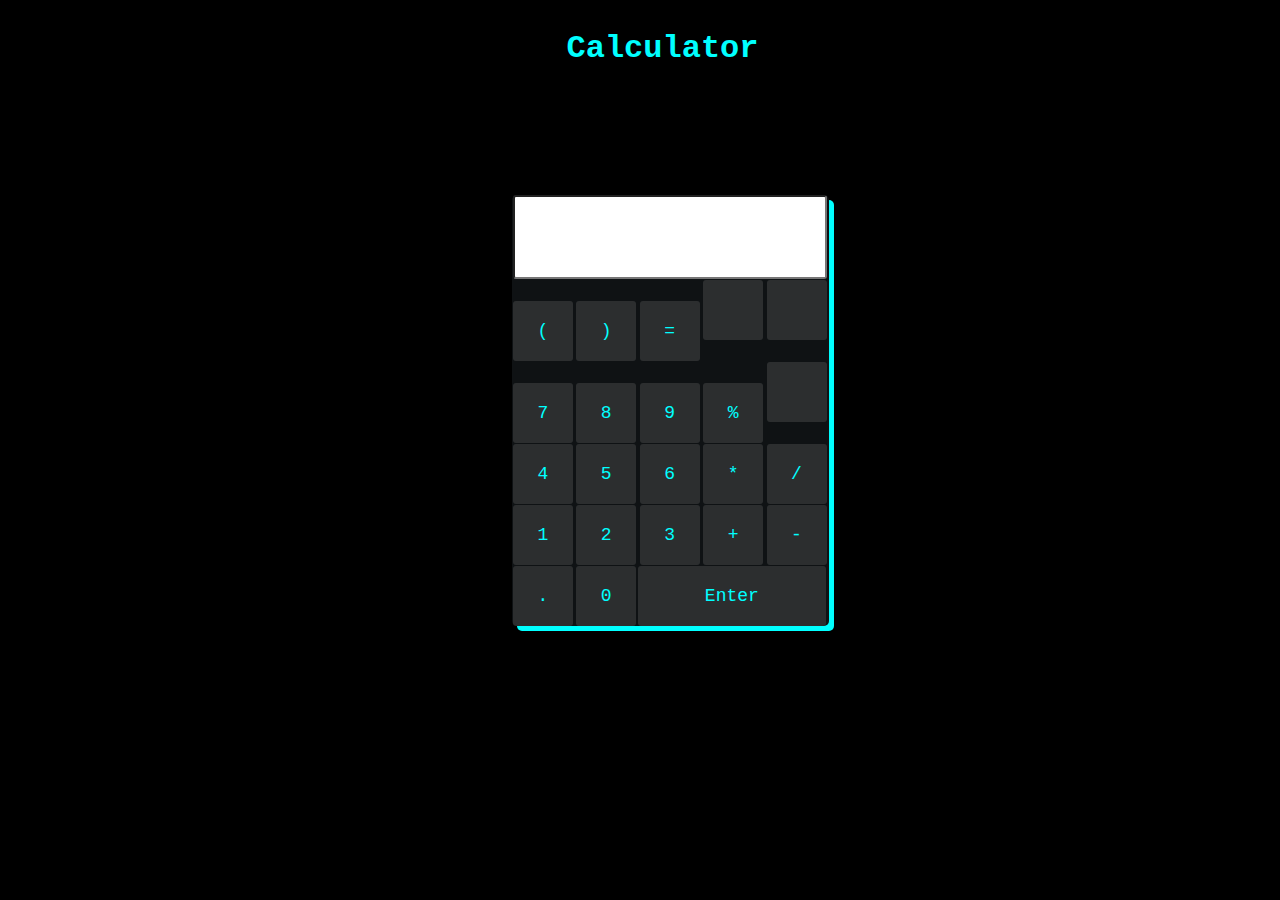
<file: task2/index.html>
<!DOCTYPE html>
<html>
<head>
    <meta name="viewport" content="width=device-width,initial-scale=1.0">
    <title>Calculator</title>
    <link rel="icon" href="https://media.wired.com/photos/5c83066025da7204699767c7/16:9/w_2400,h_1350,c_limit/calculator-1470.jpg">
    <link rel="stylesheet" href="styles.css">
    <link rel="stylesheet" href="https://pro.fontawesome.com/releases/v5.10.0/css/all.css" integrity="sha384-AYmEC3Yw5cVb3ZcuHtOA93w35dYTsvhLPVnYs9eStHfGJvOvKxVfELGroGkvsg+p" crossorigin="anonymous"/>
    <script src="script.js"></script>

</head>


<body onload="feat()">
<div class="container">
<h1>Calculator</h1>

</div>



<div class="calc">
    <input class="entryfield" id="ent" type="text"><br>
    <button class="cbtn" onclick="disp('(')">(</button>
    <button class="cbtn" onclick="disp(')')">)</button>
    <button class="cbtn" onclick="calc()">=</button>
    <button class="cbtn" onclick="del()"><i class="fas fa-trash"></i></button>
    <button class="cbtn" onclick="clrscr()"><i class="fas fa-backspace"></i></button><br>
    <button class="cbtn" onclick="disp('7')">7</button>
    <button class="cbtn" onclick="disp('8')">8</button>
    <button class="cbtn" onclick="disp('9')">9</button>
    <button class="cbtn" onclick="disp('%')">%</button>
    <button class="cbtn" onclick="srt()"><i class="far fa-square-root"></i></button>
    <br>
    <button class="cbtn" onclick="disp('4')">4</button>
    <button class="cbtn" onclick="disp('5')">5</button>
    <button class="cbtn" onclick="disp('6')">6</button>
    <button class="cbtn" onclick="disp('*')">*</button>
    <button class="cbtn" onclick="disp('/')">/</button>
    <br>
    <button class="cbtn" onclick="disp('1')">1</button>
    <button class="cbtn" onclick="disp('2')">2</button>
    <button class="cbtn" onclick="disp('3')">3</button>
    <button class="cbtn" onclick="disp('+')">+</button>
    <button class="cbtn" onclick="disp('-')">-</button>
    <br>
    <button class="cbtn" onclick="disp('.')">.</button>
    <button class="cbtn" onclick="disp('0')">0</button>
    <button class="ebtn" onclick="calc()">Enter</button>


</div>
 

</body>
</html>
</file>
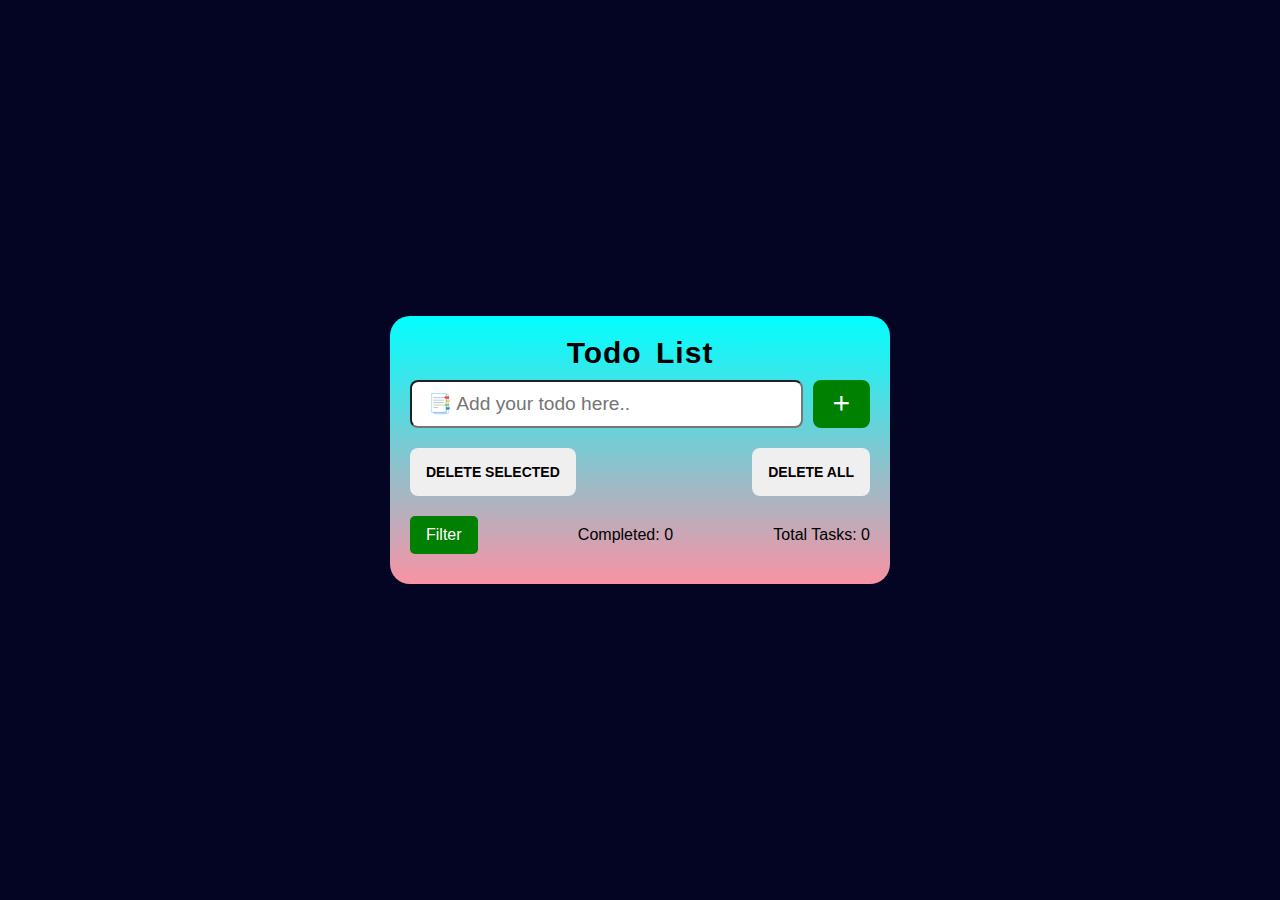
<file: task3/index.html>
<!DOCTYPE html>
<html lang="en" data-theme="bumblebee">

<head>
    <meta charset="UTF-8">
    <meta http-equiv="X-UA-Compatible" content="IE=edge">
    <meta name="viewport" content="width=device-width, initial-scale=1.0">
    <!-- css -->
    <link rel="stylesheet" href="style.css">
    <!--Icons-->
    <link href='https://unpkg.com/boxicons@2.1.2/css/boxicons.min.css' rel='stylesheet'>
    <link rel="icon" type="image/x-icon" href="to do.png">

    <title>Todolist</title>
</head>

<body>

    <!-- main todo container -->
    <div class="container">
        <!-- header that has input and add button -->
        <header>
            <h1>Todo List</h1>

            <div class="input-section">
                <input id="todo-input" type="text" placeholder="📑 Add your todo here.."
                    class="input w-full max-w-xs" />
                <button id="add-button" class="btn btn-add ">
                    <i class="bx bx-plus bx-sm"></i>
                </button>
            </div>
        </header>

        <!-- delete buttons -->

        <div class="todos-filter">

            <button id="delete-selected" class="btn btn-ghost delete-selected-btn">
                Delete Selected
            </button>
            <button id="delete-all" class="btn btn-ghost delete-all-btn">
                Delete All
            </button>
        </div>


        <!-- this is the dynamic content which dds ups all the todos -->
        <ul id="all-todos" class="todos-list">

        </ul>


        <!-- dropdown throgh which we can apply filters -->
        <div class="filters">
            <div class="dropdown">
                <button class="dropbtn">Filter</button>
                <div class="dropdown-content">
                    <a href="#" id="all">All</a>
                    <a href="#" id="rem">Pending</a>
                    <a href="#" id="com">Completed</a>
                </div>
            </div>

            <!-- value showing completed task and all -->
            <div class="completed-task">
                <p>Completed: <span id="c-count">0</span></p>
            </div>
            <div class="remaining-task">
                <p>Total Tasks: <span id="r-count">0</span></p>
            </div>
        </div>
    </div>

    <!-- JS -->
    <script src="style.js"></script>

</body>

</html>
</file>
<file: task2/styles.css>
*
{
    margin:0;
    padding:0;
    font-family: 'Courier New', Courier, monospace;
}
body{
    background-color: black;
}
h1,h3{
    margin-left:5%;
    color:aqua;
    text-align:center;
    padding-top:10px;

}

h2{
    color: aqua;

}

.container
{
    margin:20px auto;
    padding:0 20px 0 20px;
    max-width:900px;

}
.container2
{
    margin:20px auto;
    padding:0 20px 0 20px;
    max-width:900px;
    display:flex;

}

.btnd
{
    margin:5% 40%;
    display:inline-block;
    background-color: #549DA0;
    border:none;
    border-radius:5px;
    padding:12px;
    cursor:pointer;
    color:black;
    font-size:20px;
    font-weight:300;
    width:250px;

}
.btnd a{
    color:black;
    text-decoration: none;

}
.btnd:hover
{
    background:#468486
}
/* Features starts*/

.feature::before
{
    content:"-";
    color:aqua;
}
.feature
{
    margin-top:5%;
    margin-left:-100%;
    transition: 0.9s ease-in;

}

.feature.active
{
    margin-top:5%;
    margin-left:0;
    width:70%;
    font-size:15px;
    display:inline-block;
    color:aqua;

}
.container2 h2{
    font-weight:300;
    font-size:25px;
}

/* Features ends */




    
/*Calc Part*/
.calc
{
    padding-left:7px;
    margin:10%;
    margin-left:40%;
    background-color: rgb(15, 18, 20);
    width:310px;
    box-shadow:5px 5px aqua;
    border-radius: 5px;
}
.entryfield
{
    border-radius: 3px;
    height:80px;
    width:310px;
    font-size: 20px;
    outline: none;
    margin-left: -2%;
    
}

.cbtn
{
    margin-top:1px;
    margin-left:-2%;
    height:60px;
    width:60px;
    border:none;
    border-radius:3px;
    padding:4px;
    color:aqua;
    background-color: rgba(128, 128, 128, 0.253);
    font-size:18px;

}

.ebtn:hover{
    background-color: rgb(77, 146, 224);
    color:aqua;
}
.ebtn
{
    margin-top:1px;
    margin-left: -8px;
    height:60px;
    width:188px;
    border:none;
    border-radius:3px;
    color:aqua;
    font-size:18px;

    background-color: rgba(128, 128, 128, 0.253);
    padding:4px;
}
.cbtn:hover{
    background-color: rgb(77, 146, 224);
    color:aqua;
}




/*Clac Ends*/

/* Quote Starts*/
blockquote
{
    margin:0;
    padding:0;
    text-align: center;
    color:aqua;
}

blockquote p{
    margin:0 0 5px 0;
    font-size:24px;

}

blockquote cite{
 font-size:16px;
 font-style:italic;

}

blockquote cite::before{
    content:"-";
    margin-right:5px;
}
/* Qoute Ends
*/


/*footer starts*/
footer{
    background:#353535;
    padding:8px 0;
    text-align:center;
    color:#868686;
    font-size:12px;

}


p{
    font-size: 20px;
}

/*footer ends*/
</file>
<file: task3/style.css>
@import url('https://fonts.googleapis.com/css2?family=Poppins:wght@200;300;400;500;600;800;900&display=swap');

/* for whole documents */
* {
    margin: 0;
    padding: 0;
    box-sizing: border-box;
    font-family:'Franklin Gothic Medium', 'Arial Narrow', Arial, sans-serif;
}

/* for hide scroll bar */
::-webkit-scrollbar {
    display: none;
}

body{
    position: relative;
    height: 100vh;
    display: flex;
    justify-content: center;
    align-items: center;
    background-color: rgb(4, 4, 35);
}



.container {
    display: flex;
    align-items: center;
    justify-content: center;
    flex-direction: column;
    margin: 0 400px;
    min-width: 500px;
    max-width: 1000px;
    background-image: linear-gradient(aqua, rgb(249, 146, 164));
    border-radius: 20px;
    padding: 20px;
}
/* header */

.container header {
    display: flex;
    justify-content: center;
    align-items: center;
    flex-direction: column;
    width: 100%;
    margin-bottom: 20px;
}

header h1 {
    font-size: 30px;
    font-weight: bolder;
    margin-bottom: 10px;
    letter-spacing: 1px;
    word-spacing: 5px;
}


/* input-section */

header .input-section {
    width: 100%;
    display: flex;
    flex-direction: row;
    justify-content: space-between;
    align-items: center;
    width: 100%;
    height: 100%;
}

.input-section input {
    margin-right: 10px;
    max-width: 100%;
}
.max-w-xs {
    max-width: 20rem;
}
.w-full {
    width: 100%;
}

.input {
    border-radius: 0.5rem;
    height: 3rem;
    border-width: 2px black solid;
    flex-shrink: 1;
    padding: 0rem 1rem;
    font-size: 1.2rem;
    line-height: 2;
}

/* todofilters */

.todos-filter, .filters {
    display: flex;
    justify-content: space-between;
    align-items: center;
    width: 100%;
    height: 100%;
    margin-bottom: 10px;
}
.filters {
  margin-top: 10px;
}


.todos-list {
    display: flex;
    flex-direction: column;
    justify-content: space-between;
    align-items: center;
    min-height: 100%;
    max-height: 54vh;
    overflow-y: scroll;
    width: 100%;
}

.todos-list .todo-item{
    display: flex;
    flex-direction: row;
    justify-content: space-between;
    align-items: center;
    padding: 10px;
    width: 100%;
}

.todo-item{
      background-color: wheat;
      border-radius: 12px;
      margin-bottom: 5px;
}

.todo-item p{
    margin-right: 10px;
    font-size: 1.4rem;
}

.todo-item .todo-actions {
    display: flex;
    flex-direction: row;
    align-items: center;
    justify-content: end;
    width: 100%;
    height: 100%;
}

.todo-actions button:not(:last-child){
    margin-right: 10px;
}

.di, .ci{
    pointer-events: none;
}


.line{
    text-decoration: line-through;
}


/*buttons styling*/
.btn{
    cursor: pointer;
    user-select: none;
    border: none;
    outline: none;
    text-align: center;
    border-radius: 0.5rem;
    height: 3rem;
    min-height: 3rem;
    text-transform: uppercase;
    border-width:1px;
    animation: button-pop var(--animation-btn,.25s)ease-in-out;
    flex-wrap: wrap;
    flex-shrink: 0;
    justify-content: center;
    align-items: center;
    padding-left: 1rem;
    padding-right: 1rem;
    font-size: .875rem;
    font-weight: 600;
    line-height: 1em;
    text-decoration-line: none;
    transition: .2s all cubic-bezier(.4,0,.2,1);
    display: inline-flex;
}

.btn:hover{
    background-color: rgb(108, 109, 110);
    color: white;
}


.btn-add{
    background-color: green;
    color: white
}
.btn-add:hover{
    background-color: white;
    color:rgb(255, 221, 0);
}

.btn-success{
    opacity: 1;
    background-color:rgb(50, 177, 50);
    color: white
}

.btn-success:hover{
    background-color: white;
    color:rgb(50, 177, 50);
}

.btn-error{
    opacity: 1;
    background-color:rgb(246, 77, 4);
    color: white
}
.btn-error:hover{
    background-color: white;
    color:rgb(246, 77, 4);
}
/*
dropdown*/
.dropbtn {
    background-color: green;
    color: white;
    padding: 10px 16px;
    font-size: 16px;
    border: none;
    cursor: pointer;
    border-radius: 5px;
  }
  
  .dropdown {
    position: relative;
    display: inline-block;
  }
  
  .dropdown-content {
    display: none;
    position: absolute;
    background-color: #f9f9f9;
    min-width: 160px;
    box-shadow: 0px 8px 16px 0px rgba(0,0,0,0.2);
    z-index: 1;
  }
  
  .dropdown-content a {
    color: black;
    padding: 12px 16px;
    text-decoration: none;
    display: block;
  }
  
  .dropdown-content a:hover {background-color: #f1f1f1}
  
  .dropdown:hover .dropdown-content {
    display: block;
  }
  
  .dropdown:hover .dropbtn {
    background-color: white;
    color: yellowgreen;
  }



/* Responsive */
@media only screen and (max-width: 530px) {
    .container {
        margin: 0 20px;
        max-width: 96%;
        min-width: 96%;
    }
}
</file>
